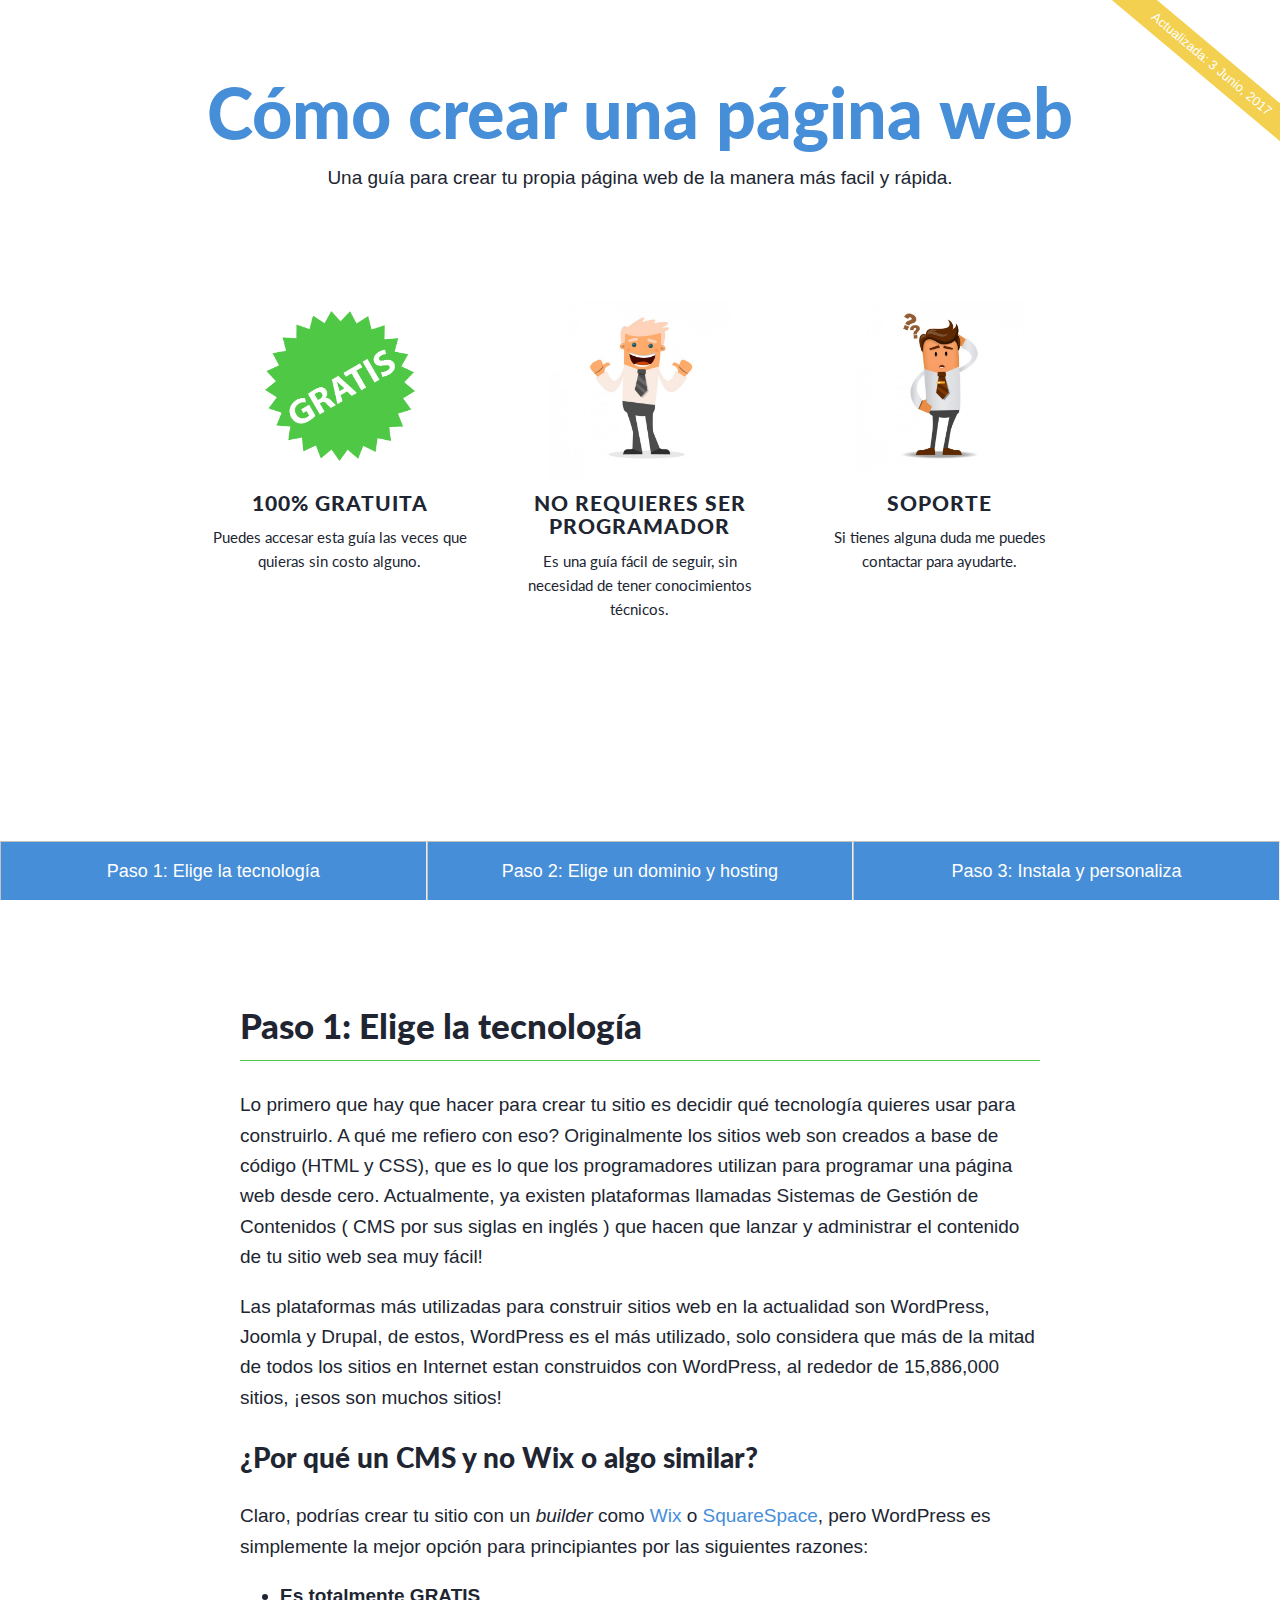
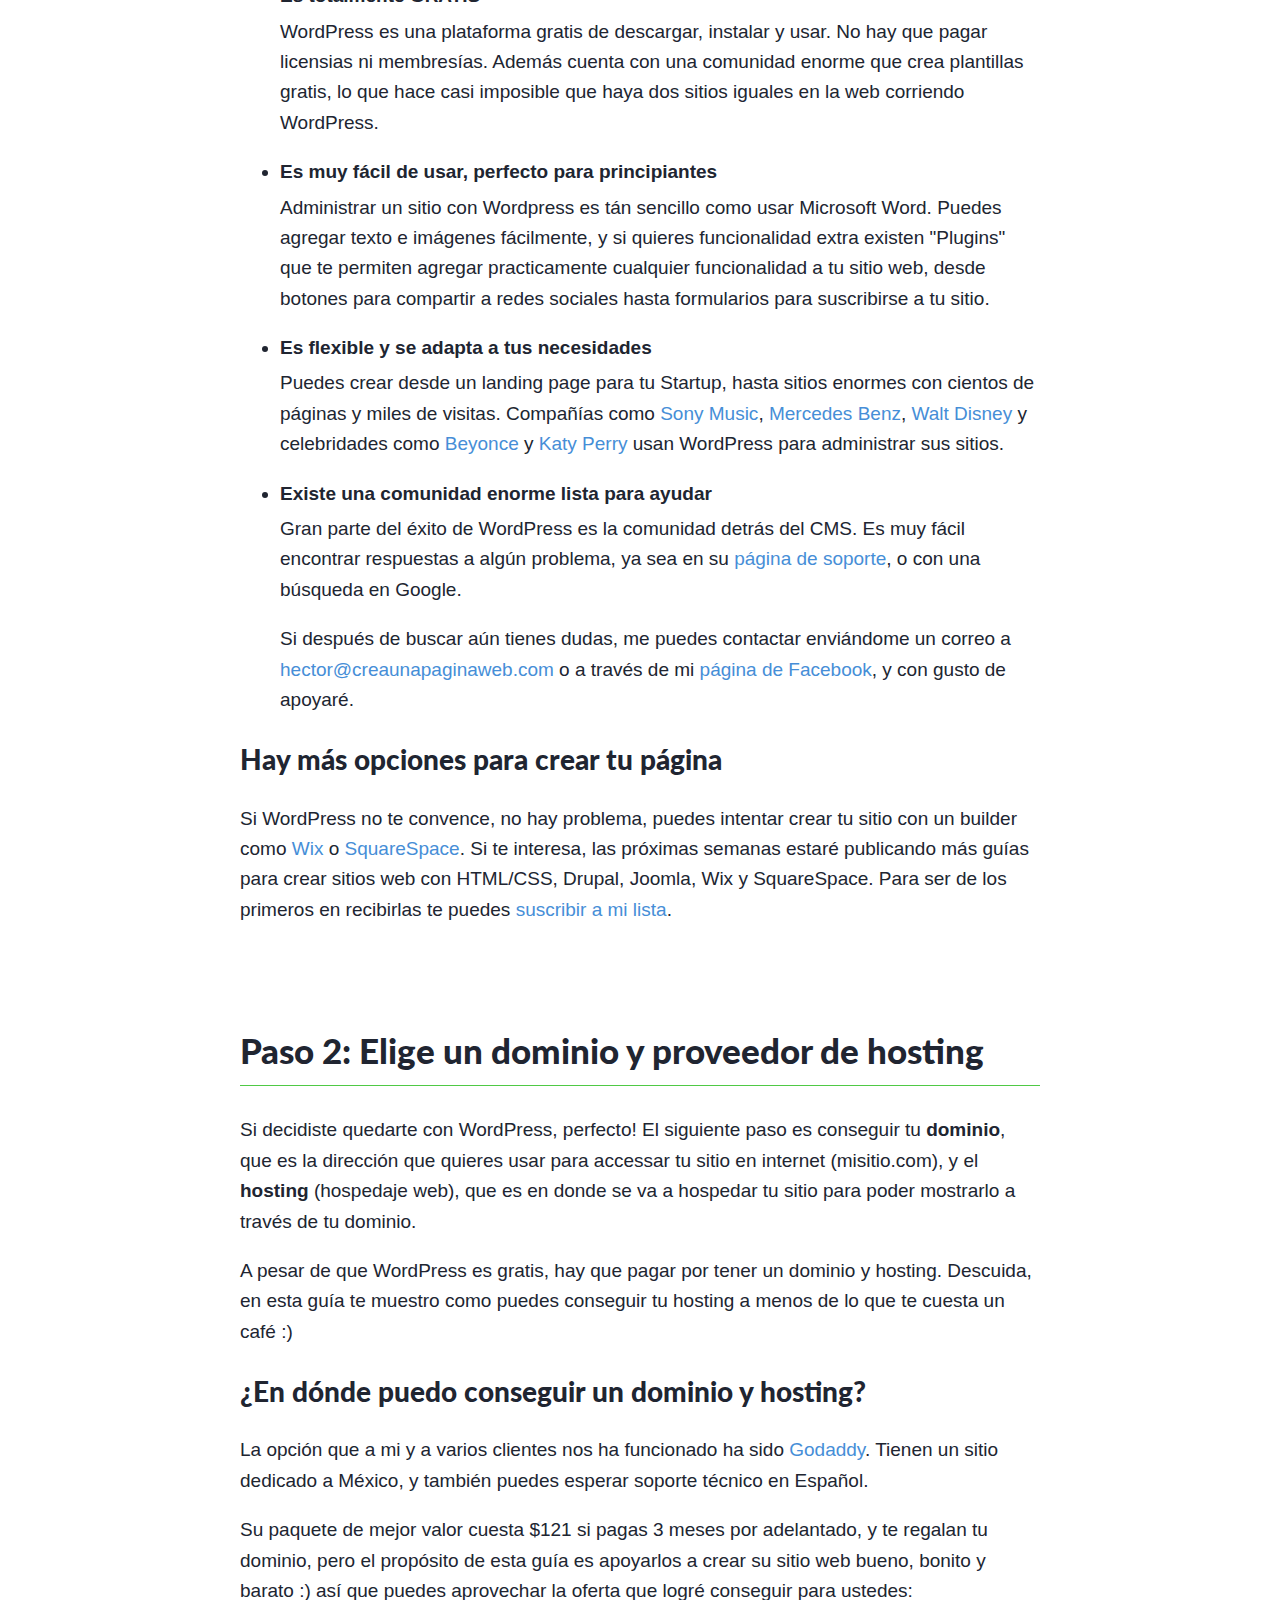
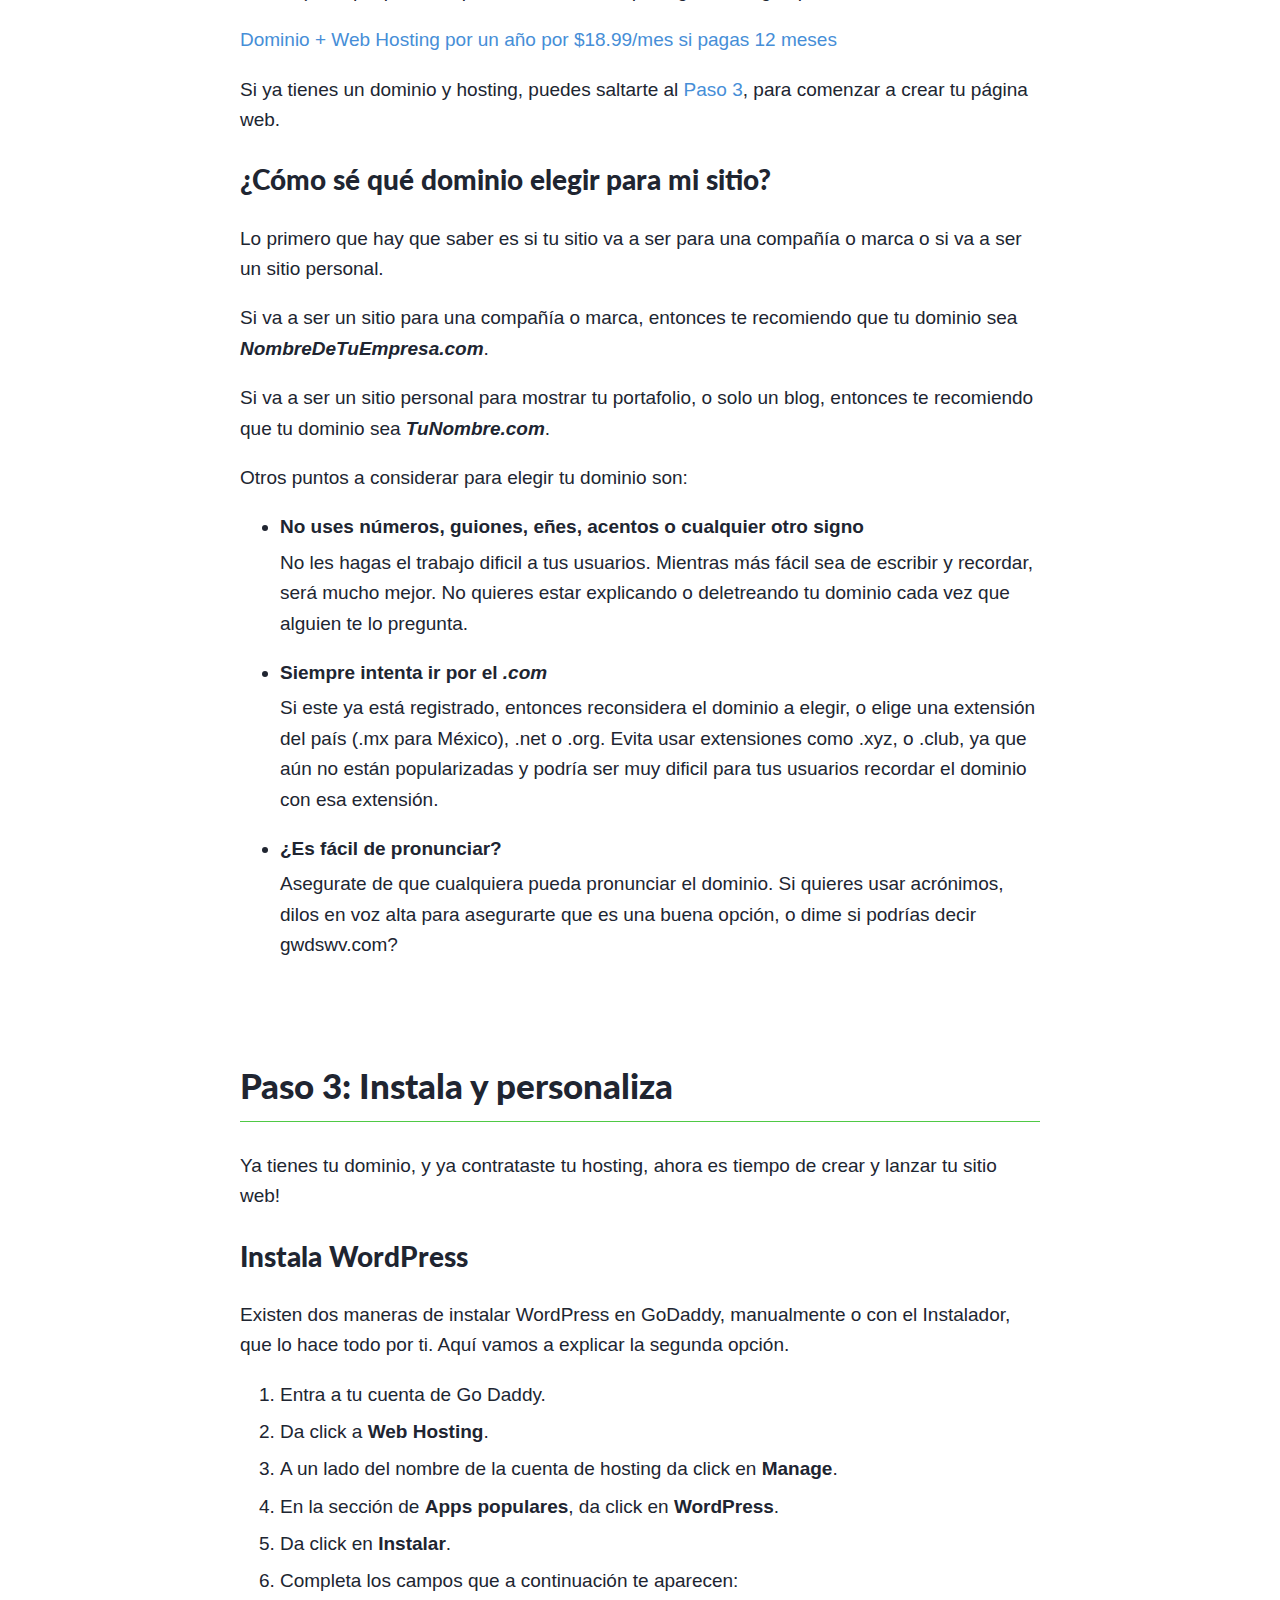
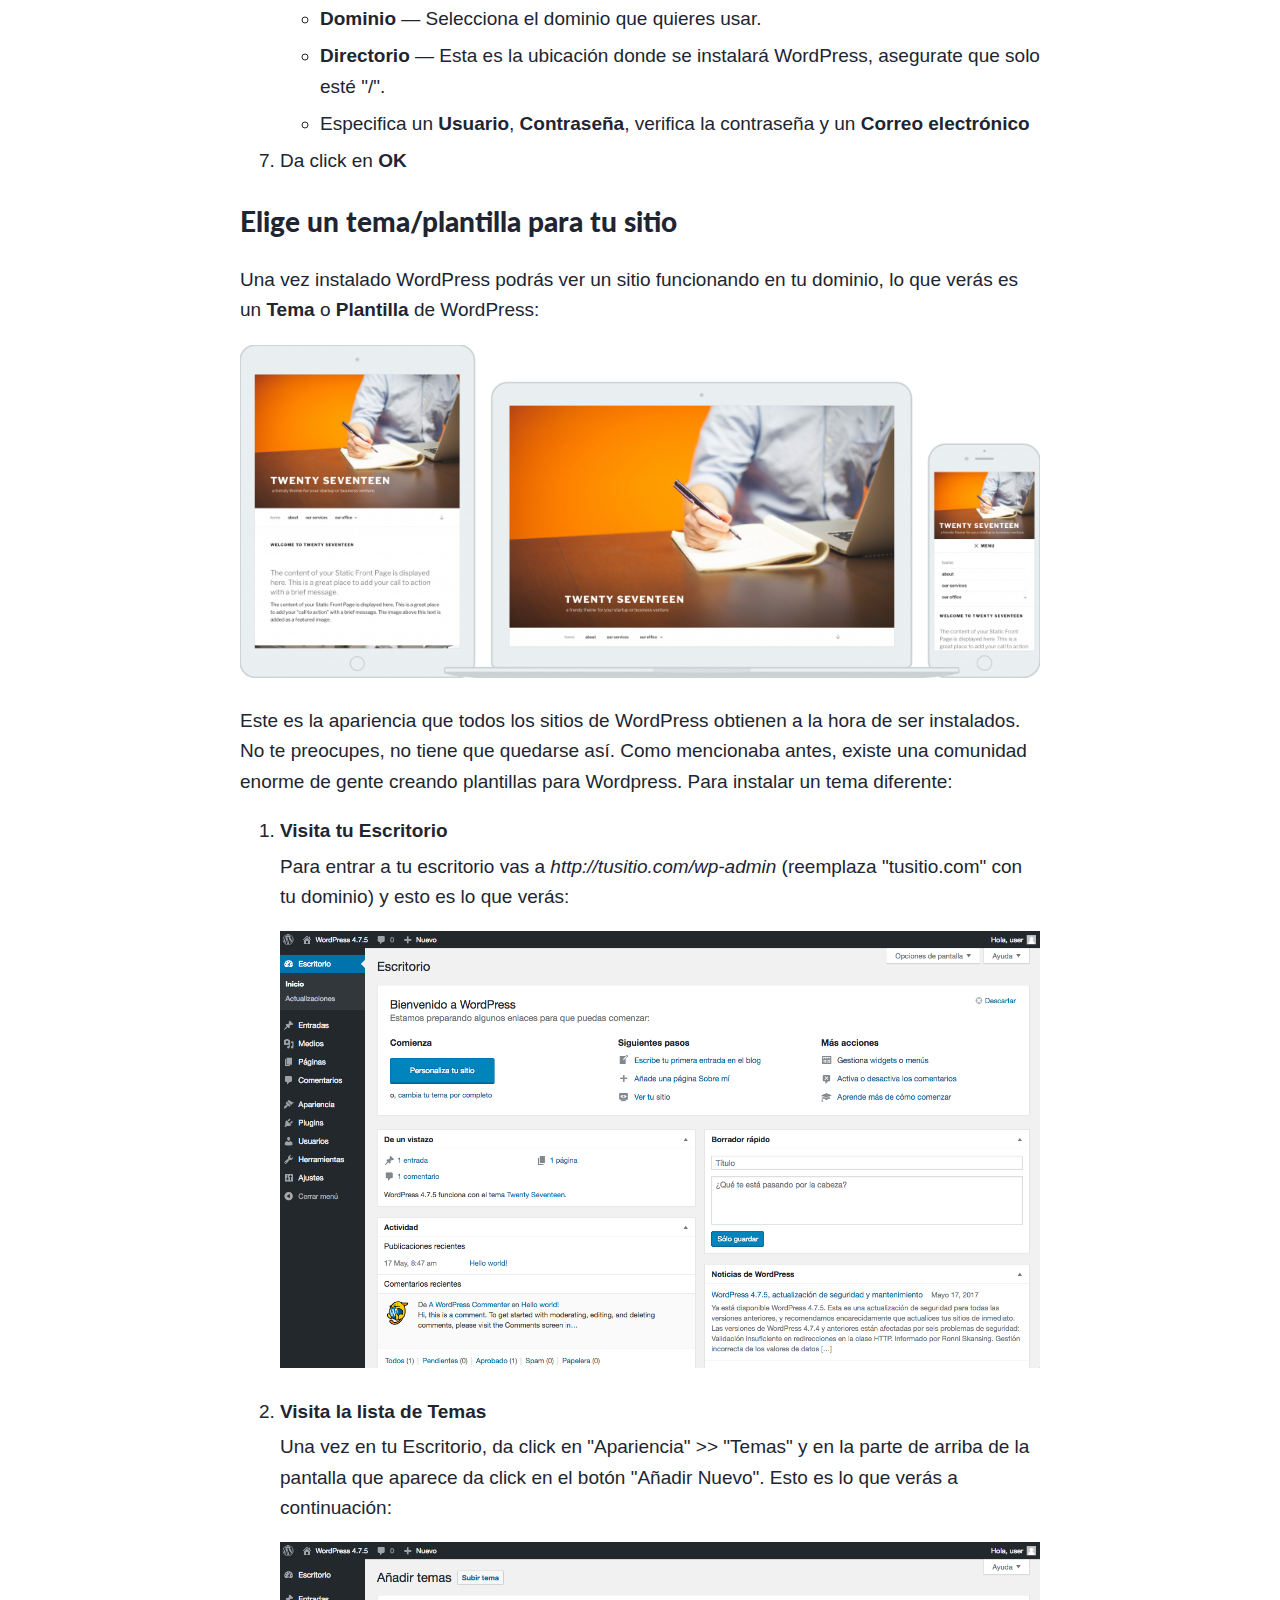
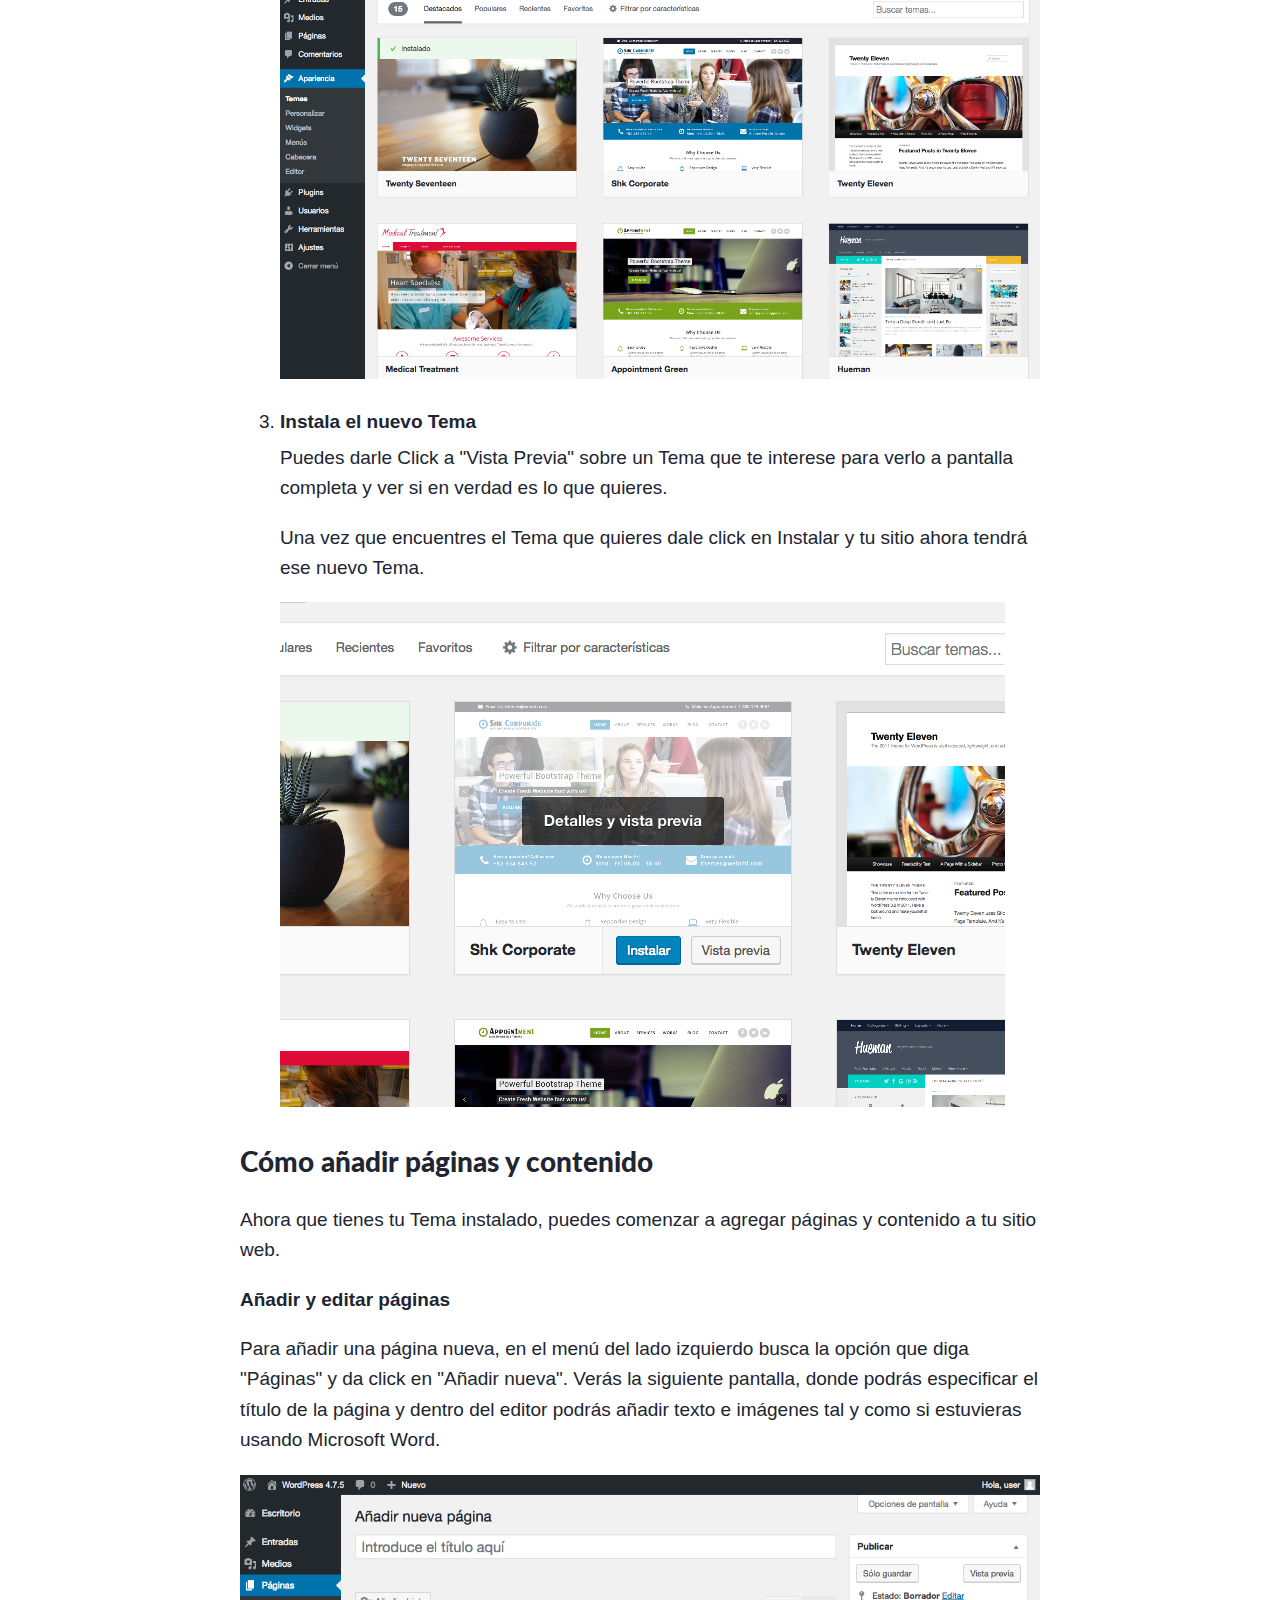
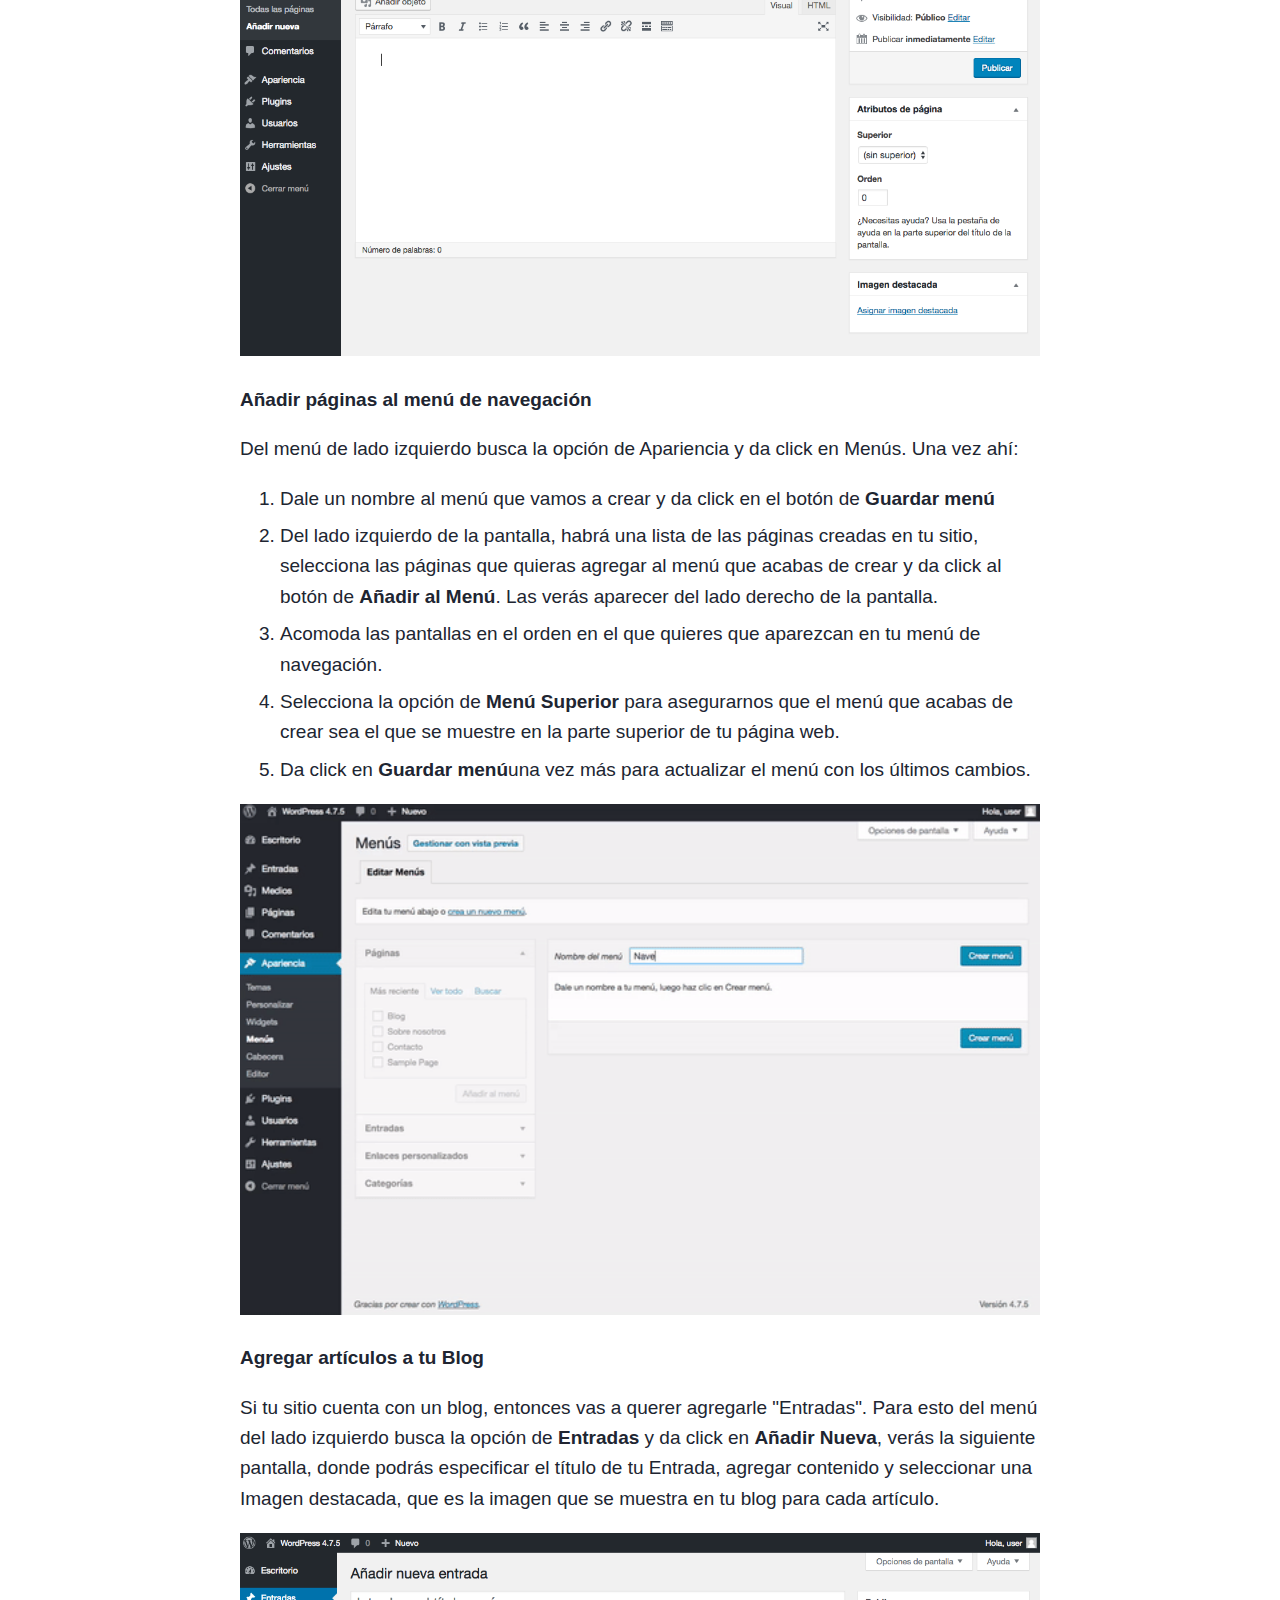
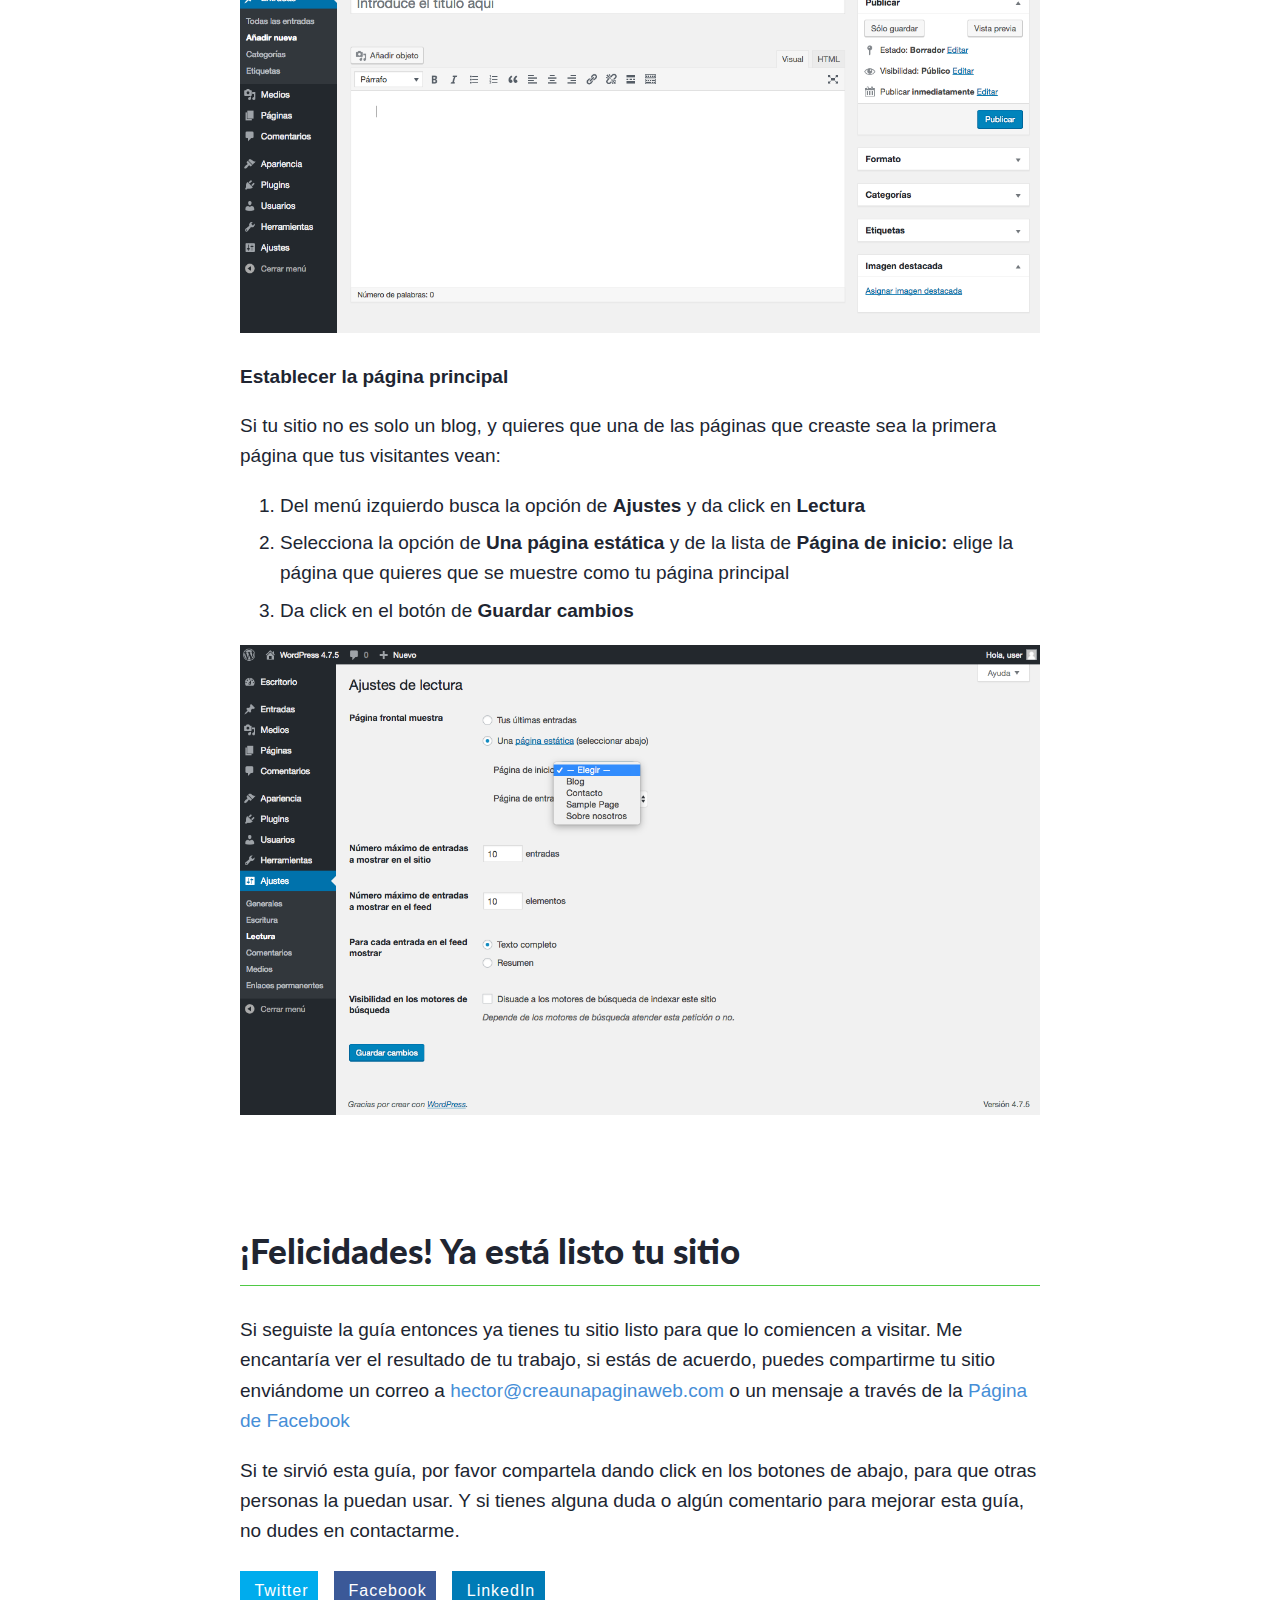
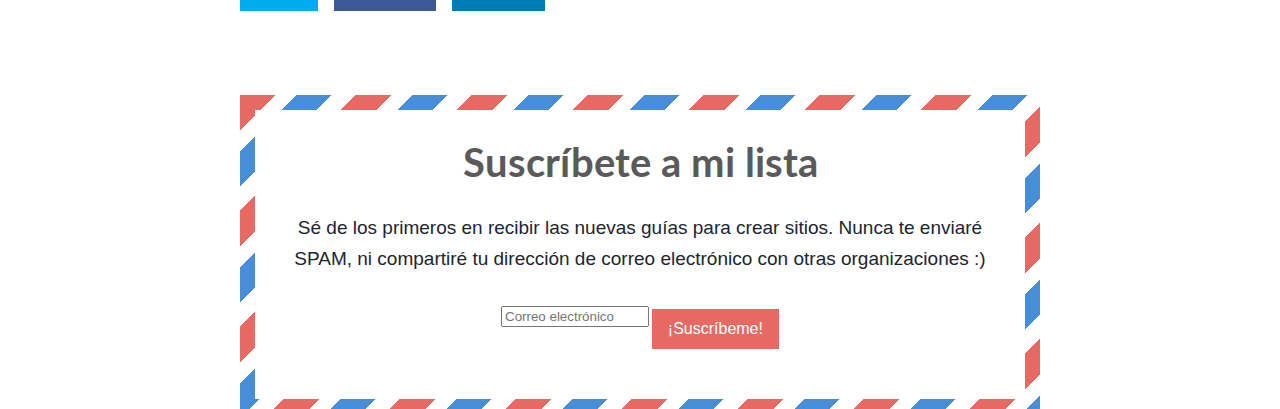
<file: index.html>
<!DOCTYPE html>
<html>
  <head>
    <meta charset="utf-8">
    <title>Cómo crear una pagina web</title>
    <meta name="viewport" content="width=device-width, initial-scale=1">
    <link rel="stylesheet" type="text/css" href="assets/css/jssocials.css" />
    <link rel="stylesheet" type="text/css" href="assets/css/jssocials-theme-flat.css" />
    <link rel="stylesheet" href="assets/css/style.css">
    <!-- OpenGraph meta data -->
    <meta property="og:title" content="Cómo crear una página web"/>
    <meta property="og:image" content="https://creaunapaginaweb.github.io/assets/img/og-home.png"/>
    <meta property="og:url" content="https://creaunapaginaweb.github.io"/>
    <meta property="og:site_name" content="Cómo crear una página web"/>
    <meta property="og:description" content="Una guía 100% gratuita para crear tu propia página web de la manera más facil y rápida. NO NECESITAS CONOCIMIENTOS TÉCNICOS"/>
    <meta property="og:type" content="blog"/>
    <!-- Twitter card -->
    <meta name="twitter:card" content="summary_large_image">
    <meta name="twitter:site" content="@hectorsanchezmx">
    <meta name="twitter:creator" content="@hectorsanchezmx">
    <meta name="twitter:title" content="Cómo crear una página web">
    <meta name="twitter:description" content="Una guía 100% gratuita para crear tu propia página web de la manera más facil y rápida.">
    <meta name="twitter:image" content="https://creaunapaginaweb.github.io/assets/img/og-home.png">

    <script>
      (function(i,s,o,g,r,a,m){i['GoogleAnalyticsObject']=r;i[r]=i[r]||function(){
      (i[r].q=i[r].q||[]).push(arguments)},i[r].l=1*new Date();a=s.createElement(o),
      m=s.getElementsByTagName(o)[0];a.async=1;a.src=g;m.parentNode.insertBefore(a,m)
      })(window,document,'script','https://www.google-analytics.com/analytics.js','ga');

      ga('create', 'UA-99602544-1', 'auto');
      ga('send', 'pageview');
    </script>
  </head>
  <body>
    <section class="intro">
      <div class="wrapper">
        <div class="updated">
          Actualizada: 3 Junio, 2017
        </div>
        <h1>Cómo crear una página web</h1>
        <p>Una guía para crear tu propia página web de la manera más facil y rápida.</p>
        <div class="reasons">
          <div class="col one-third reason">
            <div class="img">
              <img src="assets/img/gratis.png" alt="">
            </div>
            <h3>100% GRATUITA</h3>
            <p>Puedes accesar esta guía las veces que quieras sin costo alguno.</p>
          </div>
          <div class="col one-third reason">
            <div class="img">
              <img src="assets/img/guia-facil.jpg" alt="">
            </div>
            <h3>NO REQUIERES SER PROGRAMADOR</h3>
            <p>Es una guía fácil de seguir, sin necesidad de tener conocimientos técnicos.</p>
          </div>
          <div class="col one-third reason">
            <div class="img">
              <img src="assets/img/soporte.jpg" alt="">
            </div>
            <h3>SOPORTE</h3>
            <p>Si tienes alguna duda me puedes contactar para ayudarte.</p>
          </div>
        </div>
      </div>
      <div class="content-nav">
        <div class="col one-third">
          <a href="#paso1" class="link">
            <span>Paso 1</span><span class="desk">: Elige la tecnología</span>
          </a>
        </div>
        <div class="col one-third">
          <a href="#paso2" class="link">
            <span>Paso 2</span><span class="desk">: Elige un dominio y hosting</span>
          </a>
        </div>
        <div class="col one-third">
          <a href="#paso3" class="link">
            <span>Paso 3</span><span class="desk">: Instala y personaliza</span>
          </a>
        </div>
      </div>
    </section>
    <section class="content">
      <div class="wrapper">
        <div class="steps">
          <h2 id="paso1">Paso 1: Elige la tecnología</h2>
          <p>Lo primero que hay que hacer para crear tu sitio es decidir qué tecnología quieres usar para construirlo. A qué me refiero con eso? Originalmente los sitios web son creados a base de código (HTML y CSS), que es lo que los programadores utilizan para programar una página web desde cero. Actualmente, ya existen plataformas llamadas Sistemas de Gestión de Contenidos ( CMS por sus siglas en inglés ) que hacen que lanzar y administrar el contenido de tu sitio web sea muy fácil!</p>
          <p>Las plataformas más utilizadas para construir sitios web en la actualidad son WordPress, Joomla y Drupal, de estos, WordPress es el más utilizado, solo considera que más de la mitad de todos los sitios en Internet estan construidos con WordPress, al rededor de 15,886,000 sitios, ¡esos son muchos sitios!</p>
          <h3>¿Por qué un CMS y no Wix o algo similar?</h3>
          <p>Claro, podrías crear tu sitio con un <em>builder</em> como <a href="https://es.wix.com/">Wix</a> o <a href="https://www.squarespace.com/">SquareSpace</a>, pero WordPress es simplemente la mejor opción para principiantes por las siguientes razones:</p>
          <ul>
            <li>
              <strong>Es totalmente GRATIS</strong>
              <p>WordPress es una plataforma gratis de descargar, instalar y usar. No hay que pagar licensias ni membresías. Además cuenta con una comunidad enorme que crea plantillas gratis, lo que hace casi imposible que haya dos sitios iguales en la web corriendo WordPress.</p>
            </li>
            <li>
              <strong>Es muy fácil de usar, perfecto para principiantes</strong>
              <p>Administrar un sitio con Wordpress es tán sencillo como usar Microsoft Word. Puedes agregar texto e imágenes fácilmente, y si quieres funcionalidad extra existen "Plugins" que te permiten agregar practicamente cualquier funcionalidad a tu sitio web, desde botones para compartir a redes sociales hasta formularios para suscribirse a tu sitio.</p>
            </li>
            <li>
              <strong>Es flexible y se adapta a tus necesidades</strong>
              <p>Puedes crear desde un landing page para tu Startup, hasta sitios enormes con cientos de páginas y miles de visitas. Compañías como <a href="https://www.sonymusic.com/" >Sony Music</a>, <a href="https://www.mercedes-benz.com/en/">Mercedes Benz</a>, <a href="https://thewaltdisneycompany.com/">Walt Disney</a> y celebridades como <a href="http://www.beyonce.com/">Beyonce</a> y <a href="https://www.katyperry.com/">Katy Perry</a> usan WordPress para administrar sus sitios.</p>
            </li>
            <li>
              <strong>Existe una comunidad enorme lista para ayudar</strong>
              <p>Gran parte del éxito de WordPress es la comunidad detrás del CMS. Es muy fácil encontrar respuestas a algún problema, ya sea en su <a href="https://es.wordpress.org/support/">página de soporte</a>, o con una búsqueda en Google.</p>
              <p>Si después de buscar aún tienes dudas, me puedes contactar enviándome un correo a <a href="mailto:hector@creaunapaginaweb.com">hector@creaunapaginaweb.com</a> o a través de mi <a href="https://www.facebook.com/Crea-una-p%C3%A1gina-web-1681475165480858/">página de Facebook</a>, y con gusto de apoyaré.</p>
            </li>
          </ul>
          <h3>Hay más opciones para crear tu página</h3>
          <p>Si WordPress no te convence, no hay problema, puedes intentar crear tu sitio con un builder como <a href="https://es.wix.com/">Wix</a> o <a href="https://www.squarespace.com/">SquareSpace</a>. Si te interesa, las próximas semanas estaré publicando más guías para crear sitios web con HTML/CSS, Drupal, Joomla, Wix y SquareSpace. Para ser de los primeros en recibirlas te puedes <a class="link" href="#subscribe">suscribir a mi lista</a>.</p>
          <h2 id="paso2">Paso 2: Elige un dominio y proveedor de hosting</h2>
          <p>Si decidiste quedarte con WordPress, perfecto! El siguiente paso es conseguir tu <strong>dominio</strong>, que es la dirección que quieres usar para accessar tu sitio en internet (misitio.com), y el <strong>hosting</strong> (hospedaje web), que es en donde se va a hospedar tu sitio para poder mostrarlo a través de tu dominio.</p>
          <p>A pesar de que WordPress es gratis, hay que pagar por tener un dominio y hosting. Descuida, en esta guía te muestro como puedes conseguir tu hosting a menos de lo que te cuesta un café :)
          <h3>¿En dónde puedo conseguir un dominio y hosting?</h3>
          <p>La opción que a mi y a varios clientes nos ha funcionado ha sido <a href="https://mx.godaddy.com/hosting/web-hosting" target="_blank">Godaddy</a>. Tienen un sitio dedicado a México, y también puedes esperar soporte técnico en Español.</p>
          <p>Su paquete de mejor valor cuesta $121 si pagas 3 meses por adelantado, y te regalan tu dominio, pero el propósito de esta guía es apoyarlos a crear su sitio web bueno, bonito y barato :) así que puedes aprovechar la oferta que logré conseguir para ustedes:</p>
          <p><a href="https://mx.godaddy.com/offers/default.aspx?isc=cjch99r&tmskey=1domwebhost_3" target="_blank">Dominio + Web Hosting por un año por $18.99/mes si pagas 12 meses</a></p>
          <!-- <p><img src="assets/img/godaddy.png" alt=""> -->
          <p>Si ya tienes un dominio y hosting, puedes saltarte al <a class="link" href="#paso3">Paso 3</a>, para comenzar a crear tu página web.</p>
          <h3>¿Cómo sé qué dominio elegir para mi sitio?</h3>
          <p>Lo primero que hay que saber es si tu sitio va a ser para una compañía o marca o si va a ser un sitio personal.</p>
          <p>Si va a ser un sitio para una compañía o marca, entonces te recomiendo que tu dominio sea <strong><em>NombreDeTuEmpresa.com</em></strong>.</p>
          <p>Si va a ser un sitio personal para mostrar tu portafolio, o solo un blog, entonces te recomiendo que tu dominio sea <strong><em>TuNombre.com</em></strong>.</p>
          <p>Otros puntos a considerar para elegir tu dominio son:</p>
          <ul>
            <li>
              <strong>No uses números, guiones, eñes, acentos o cualquier otro signo</strong>
              <p>No les hagas el trabajo dificil a tus usuarios. Mientras más fácil sea de escribir y recordar, será mucho mejor. No quieres estar explicando o deletreando tu dominio cada vez que alguien te lo pregunta.</p>
            </li>
            <li>
              <strong>Siempre intenta ir por el <em>.com</em></strong>
              <p>Si este ya está registrado, entonces reconsidera el dominio a elegir, o elige una extensión del país (.mx para México), .net o .org. Evita usar extensiones como .xyz, o .club, ya que aún no están popularizadas y podría ser muy dificil para tus usuarios recordar el dominio con esa extensión.</p>
            </li>
            <li>
              <strong>¿Es fácil de pronunciar?</strong>
              <p>Asegurate de que cualquiera pueda pronunciar el dominio. Si quieres usar acrónimos, dilos en voz alta para asegurarte que es una buena opción, o dime si podrías decir gwdswv.com?</p>
            </li>
          </ul>
          <h2 id="paso3">Paso 3: Instala y personaliza</h2>
          <p>Ya tienes tu dominio, y ya contrataste tu hosting, ahora es tiempo de crear y lanzar tu sitio web!</p>
          <h3>Instala WordPress</h3>
          <p>Existen dos maneras de instalar WordPress en GoDaddy, manualmente o con el Instalador, que lo hace todo por ti. Aquí vamos a explicar la segunda opción.</p>
          <ol>
            <li>Entra a tu cuenta de Go Daddy.</li>
            <li>Da click a <strong>Web Hosting</strong>.</li>
            <li>A un lado del nombre de la cuenta de hosting da click en <strong>Manage</strong>.</li>
            <li>En la sección de <strong>Apps populares</strong>, da click en <strong>WordPress</strong>.</li>
            <li>Da click en <strong>Instalar</strong>.</li>
            <li>Completa los campos que a continuación te aparecen:</li>
            <ul>
              <li><strong>Dominio</strong> — Selecciona el dominio que quieres usar.</li>
              <li><strong>Directorio</strong> — Esta es la ubicación donde se instalará WordPress, asegurate que solo esté "/".
              <li>Especifica un <strong>Usuario</strong>, <strong>Contraseña</strong>, verifica la contraseña y un <strong>Correo electrónico</strong></li>
            </ul>
            <li>Da click en <strong>OK</strong></li>
          </ol>
          <h3>Elige un tema/plantilla para tu sitio</h3>
          <p>Una vez instalado WordPress podrás ver un sitio funcionando en tu dominio, lo que verás es un <strong>Tema</strong> o <strong>Plantilla</strong> de WordPress:</p>
          <p><img src="assets/img/twenty-seventeen.png" alt=""></p>
          <p>Este es la apariencia que todos los sitios de WordPress obtienen a la hora de ser instalados. No te preocupes, no tiene que quedarse así. Como mencionaba antes, existe una comunidad enorme de gente creando plantillas para Wordpress. Para instalar un tema diferente:</p>
          <ol>
            <li>
              <strong>Visita tu Escritorio</strong>
              <p>Para entrar a tu escritorio vas a <em>http://tusitio.com/wp-admin</em> (reemplaza "tusitio.com" con tu dominio) y esto es lo que verás:</p>
              <p><img src="assets/img/wp-dashboard.png" alt=""></p>
            </li>
            <li>
              <strong>Visita la lista de Temas</strong>
              <p>Una vez en tu Escritorio, da click en "Apariencia" >> "Temas" y en la parte de arriba de la pantalla que aparece da click en el botón "Añadir Nuevo". Esto es lo que verás a continuación:</p>
              <p><img src="assets/img/wp-themes.png" alt=""></p>
            </li>
            <li>
              <strong>Instala el nuevo Tema</strong>
              <p>Puedes darle Click a "Vista Previa" sobre un Tema que te interese para verlo a pantalla completa y ver si en verdad es lo que quieres.</p>
              <p>Una vez que encuentres el Tema que quieres dale click en Instalar y tu sitio ahora tendrá ese nuevo Tema.</p>
              <p><img src="assets/img/wp-install.png" alt=""></p>
            </li>
          </ol>
          <h3>Cómo añadir páginas y contenido</h3>
          <p>Ahora que tienes tu Tema instalado, puedes comenzar a agregar páginas y contenido a tu sitio web.</p>
          <p><strong>Añadir y editar páginas</strong></p>
          <p>Para añadir una página nueva, en el menú del lado izquierdo busca la opción que diga "Páginas" y da click en "Añadir nueva". Verás la siguiente pantalla, donde podrás especificar el título de la página y dentro del editor podrás añadir texto e imágenes tal y como si estuvieras usando Microsoft Word.</p>
          <p><img src="assets/img/wp-nueva-pagina.png" alt=""></p>
          <p><strong>Añadir páginas al menú de navegación</strong></p>
          <p>Del menú de lado izquierdo busca la opción de Apariencia y da click en Menús. Una vez ahí:</p>
          <p>
            <ol>
              <li>Dale un nombre al menú que vamos a crear y da click en el botón de <strong>Guardar menú</strong></li>
              <li>Del lado izquierdo de la pantalla, habrá una lista de las páginas creadas en tu sitio, selecciona las páginas que quieras agregar al menú que acabas de crear y da click al botón de <strong>Añadir al Menú</strong>. Las verás aparecer del lado derecho de la pantalla.</li>
              <li>Acomoda las pantallas en el orden en el que quieres que aparezcan en tu menú de navegación.</li>
              <li>Selecciona la opción de <strong>Menú Superior</strong> para asegurarnos que el menú que acabas de crear sea el que se muestre en la parte superior de tu página web.</li>
              <li>Da click en <strong>Guardar menú</strong>una vez más para actualizar el menú con los últimos cambios.</li>
            </ol>
          </p>
          <p><img style="width: 100%;" src="assets/img/menu.gif" alt=""></p>
          <p><strong>Agregar artículos a tu Blog</strong></p>
          <p>Si tu sitio cuenta con un blog, entonces vas a querer agregarle "Entradas". Para esto del menú del lado izquierdo busca la opción de <strong>Entradas</strong> y da click en <strong>Añadir Nueva</strong>, verás la siguiente pantalla, donde podrás especificar el título de tu Entrada, agregar contenido y seleccionar una Imagen destacada, que es la imagen que se muestra en tu blog para cada artículo.</p>
          <p><img src="assets/img/wp-nueva-entrada.png" alt=""></p>
          <p><strong>Establecer la página principal</strong></p>
          <p>Si tu sitio no es solo un blog, y quieres que una de las páginas que creaste sea la primera página que tus visitantes vean:</p>
          <ol>
            <li>Del menú izquierdo busca la opción de <strong>Ajustes</strong> y da click en <strong>Lectura</strong></li>
            <li>Selecciona la opción de <strong>Una página estática</strong> y de la lista de <strong>Página de inicio:</strong> elige la página que quieres que se muestre como tu página principal</li>
            <li>Da click en el botón de <strong>Guardar cambios</strong></li>
          </ol>
          <p></p>
          <p><img src="assets/img/wp-pagina-estatica.png" alt=""></p>
          <h2>¡Felicidades! Ya está listo tu sitio</h2>
          <p>Si seguiste la guía entonces ya tienes tu sitio listo para que lo comiencen a visitar. Me encantaría ver el resultado de tu trabajo, si estás de acuerdo, puedes compartirme tu sitio enviándome un correo a <a href="mailto:hector@creaunapaginaweb.com">hector@creaunapaginaweb.com</a> o un mensaje a través de la <a href="https://www.facebook.com/Crea-una-p%C3%A1gina-web-Hector-Sanchez-472257579784642/">Página de Facebook</a>
          <p>Si te sirvió esta guía, por favor compartela dando click en los botones de abajo, para que otras personas la puedan usar. Y si tienes alguna duda o algún comentario para mejorar esta guía, no dudes en contactarme.</p>
          <div id="share">

          </div>

          <div id="subscribe" class="form-container">
            <div class="form">
              <form action="https://tinyletter.com/hectorsanchez" method="post" target="popupwindow" onsubmit="window.open('https://tinyletter.com/hectorsanchez', 'popupwindow', 'scrollbars=yes,width=800,height=600');return true">
                <p>
                  <label for="tlemail">Suscríbete a mi lista</label>
                </p>
                <p>Sé de los primeros en recibir las nuevas guías para crear sitios. Nunca te enviaré SPAM, ni compartiré tu dirección de correo electrónico con otras organizaciones :)</p>
                  <input type="text" style="width:140px" name="email" id="tlemail" placeholder="Correo electrónico"/>
                <input type="hidden" value="1" name="embed"/>
                <input type="submit" value="¡Suscríbeme!" />
              </form>
            </div>
          </div>
        </div>



      </div>
    </section>
  </body>
  <script type="text/javascript" src="assets/js/jquery.min.js"></script>
  <script type="text/javascript" src="assets/js/scrolltoFixed.min.js"></script>
  <script type="text/javascript" src="assets/js/jssocials.min.js"></script>
  <script type="text/javascript" src="assets/js/main.js">
  </script>
</html>
</file>
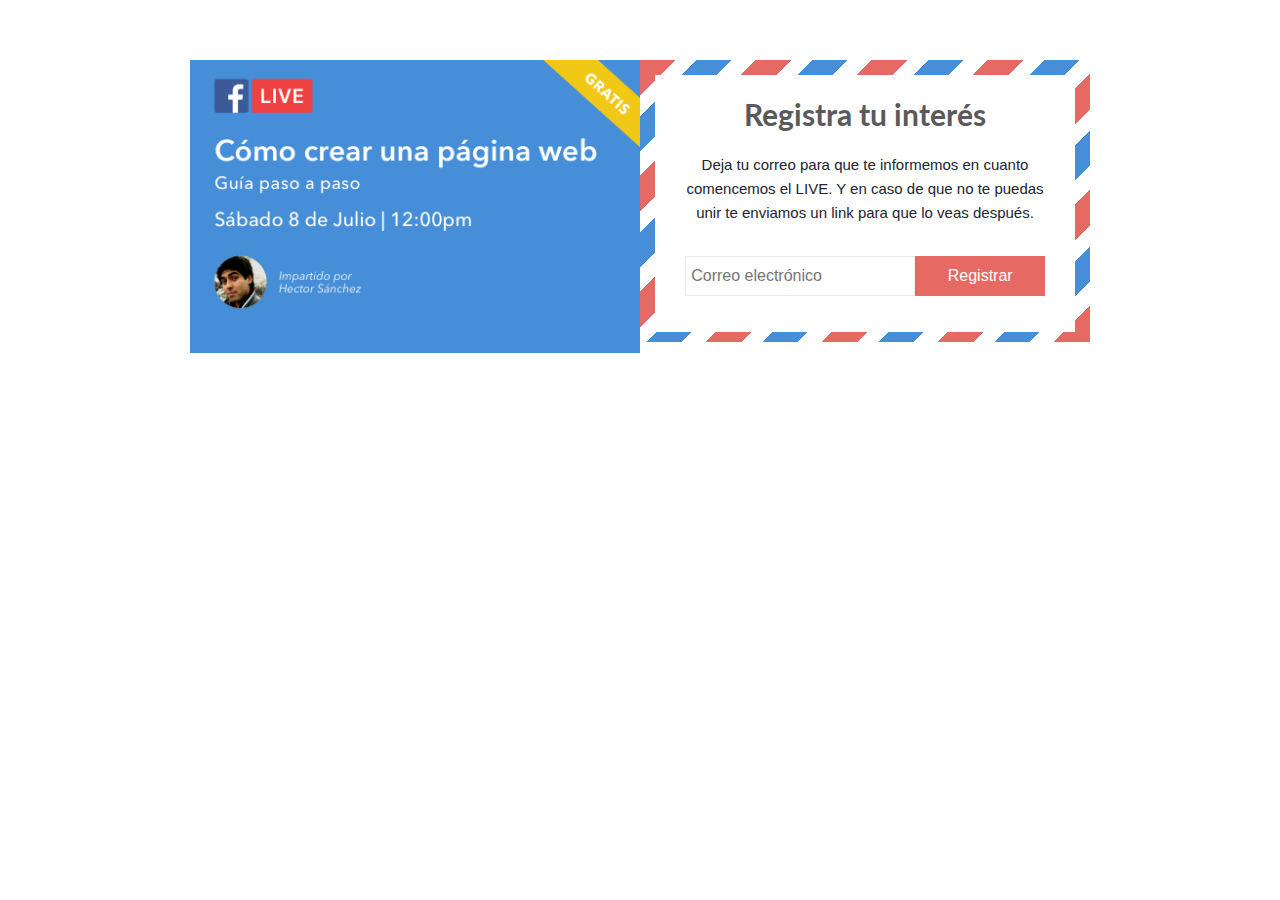
<file: live.html>
<!DOCTYPE html>
<html>
  <head>
    <meta charset="utf-8">
    <title>Cómo crear una pagina web</title>
    <meta name="viewport" content="width=device-width, initial-scale=1">
    <link rel="stylesheet" type="text/css" href="assets/css/jssocials.css" />
    <link rel="stylesheet" type="text/css" href="assets/css/jssocials-theme-flat.css" />
    <link rel="stylesheet" href="assets/css/style.css">
    <!-- OpenGraph meta data -->
    <meta property="og:title" content="Cómo crear una página web"/>
    <meta property="og:image" content="https://creaunapaginaweb.github.io/assets/img/og-home.png"/>
    <meta property="og:url" content="https://creaunapaginaweb.github.io"/>
    <meta property="og:site_name" content="Cómo crear una página web"/>
    <meta property="og:description" content="Una guía 100% gratuita para crear tu propia página web de la manera más facil y rápida. NO NECESITAS CONOCIMIENTOS TÉCNICOS"/>
    <meta property="og:type" content="blog"/>
    <!-- Twitter card -->
    <meta name="twitter:card" content="summary_large_image">
    <meta name="twitter:site" content="@hectorsanchezmx">
    <meta name="twitter:creator" content="@hectorsanchezmx">
    <meta name="twitter:title" content="Cómo crear una página web">
    <meta name="twitter:description" content="Una guía 100% gratuita para crear tu propia página web de la manera más facil y rápida.">
    <meta name="twitter:image" content="https://creaunapaginaweb.github.io/assets/img/og-home.png">

    <script>
      (function(i,s,o,g,r,a,m){i['GoogleAnalyticsObject']=r;i[r]=i[r]||function(){
      (i[r].q=i[r].q||[]).push(arguments)},i[r].l=1*new Date();a=s.createElement(o),
      m=s.getElementsByTagName(o)[0];a.async=1;a.src=g;m.parentNode.insertBefore(a,m)
      })(window,document,'script','https://www.google-analytics.com/analytics.js','ga');

      ga('create', 'UA-99602544-1', 'auto');
      ga('send', 'pageview');
    </script>
  </head>
  <body>
      <section class="content livepromo">
          <div class="wrapper">
              <div class="live-img">
                  <img src="assets/img/live-promo.png" alt="">
              </div>
              <div id="subscribe" class="form-container">
                <div class="form">
                  <form action="https://creaunapaginaweb.us16.list-manage.com/subscribe/post" method="post">
                      <input type="hidden" name="u" value="a8387420a6fd5a354f7254e6d">
                      <input type="hidden" name="id" value="b9a94e374a">
                    <p>
                      <label for="tlemail">Registra tu interés</label>
                    </p>
                    <p>Deja tu correo para que te informemos en cuanto comencemos el LIVE. Y en caso de que no te puedas unir te enviamos un link para que lo veas después.</p>
                      <input type="email" style="width:140px" id="MERGE0" name="MERGE0" placeholder="Correo electrónico"/>
                    <input type="hidden" value="1" name="embed"/>
                    <input type="submit" value="Registrar" />
                  </form>
                </div>
              </div>
              <div id="share"></div>
          </div>
      </section>
  </body>
  <script type="text/javascript" src="assets/js/jquery.min.js"></script>
  <script type="text/javascript" src="assets/js/scrolltoFixed.min.js"></script>
  <script type="text/javascript" src="assets/js/jssocials.min.js"></script>
  <script type="text/javascript" src="assets/js/main.js">
  </script>
</html>
</file>
<file: assets/css/jssocials.css>
.jssocials-shares {
  margin: 0.2em 0; }

.jssocials-shares * {
  box-sizing: border-box; }

.jssocials-share {
  display: inline-block;
  vertical-align: top;
  margin: 0.3em 0.6em 0.3em 0; }

.jssocials-share:last-child {
  margin-right: 0; }

.jssocials-share-logo {
  width: 1em;
  vertical-align: middle;
  font-size: 1.5em; }

img.jssocials-share-logo {
  width: auto;
  height: 1em; }

.jssocials-share-link {
  display: inline-block;
  text-align: center;
  text-decoration: none;
  line-height: 1; }
  .jssocials-share-link.jssocials-share-link-count {
    padding-top: .2em; }
    .jssocials-share-link.jssocials-share-link-count .jssocials-share-count {
      display: block;
      font-size: .6em;
      margin: 0 -.5em -.8em -.5em; }
  .jssocials-share-link.jssocials-share-no-count {
    padding-top: .5em; }
    .jssocials-share-link.jssocials-share-no-count .jssocials-share-count {
      height: 1em; }

.jssocials-share-label {
  padding-left: 0.3em;
  vertical-align: middle; }

.jssocials-share-count-box {
  display: inline-block;
  height: 1.5em;
  padding: 0 0.3em;
  line-height: 1;
  vertical-align: middle;
  cursor: default; }
  .jssocials-share-count-box.jssocials-share-no-count {
    display: none; }

.jssocials-share-count {
  line-height: 1.5em;
  vertical-align: middle; }
</file>
<file: assets/css/jssocials-theme-flat.css>
.jssocials-share-twitter .jssocials-share-link {
  background: #00aced; }
  .jssocials-share-twitter .jssocials-share-link:hover {
    background: #0087ba; }

.jssocials-share-facebook .jssocials-share-link {
  background: #3b5998; }
  .jssocials-share-facebook .jssocials-share-link:hover {
    background: #2d4373; }

.jssocials-share-googleplus .jssocials-share-link {
  background: #dd4b39; }
  .jssocials-share-googleplus .jssocials-share-link:hover {
    background: #c23321; }

.jssocials-share-linkedin .jssocials-share-link {
  background: #007bb6; }
  .jssocials-share-linkedin .jssocials-share-link:hover {
    background: #005983; }

.jssocials-share-pinterest .jssocials-share-link {
  background: #cb2027; }
  .jssocials-share-pinterest .jssocials-share-link:hover {
    background: #9f191f; }

.jssocials-share-email .jssocials-share-link {
  background: #3490F3; }
  .jssocials-share-email .jssocials-share-link:hover {
    background: #0e76e6; }

.jssocials-share-stumbleupon .jssocials-share-link {
  background: #eb4823; }
  .jssocials-share-stumbleupon .jssocials-share-link:hover {
    background: #c93412; }

.jssocials-share-whatsapp .jssocials-share-link {
  background: #29a628; }
  .jssocials-share-whatsapp .jssocials-share-link:hover {
    background: #1f7d1e; }

.jssocials-share-telegram .jssocials-share-link {
  background: #2ca5e0; }
  .jssocials-share-telegram .jssocials-share-link:hover {
    background: #1c88bd; }

.jssocials-share-line .jssocials-share-link {
  background: #25af00; }
  .jssocials-share-line .jssocials-share-link:hover {
    background: #1a7c00; }

.jssocials-share-viber .jssocials-share-link {
  background: #7b519d; }
  .jssocials-share-viber .jssocials-share-link:hover {
    background: #61407b; }

.jssocials-share-pocket .jssocials-share-link {
  background: #ef4056; }
  .jssocials-share-pocket .jssocials-share-link:hover {
    background: #e9132e; }

.jssocials-share-messenger .jssocials-share-link {
  background: #0084ff; }
  .jssocials-share-messenger .jssocials-share-link:hover {
    background: #006acc; }

.jssocials-share-vkontakte .jssocials-share-link {
  background: #45668e; }
  .jssocials-share-vkontakte .jssocials-share-link:hover {
    background: #344d6c; }

.jssocials-share-link {
  padding: .5em .6em;
  color: #fff;
  -webkit-transition: background 200ms ease-in-out, border-color 200ms ease-in-out;
          transition: background 200ms ease-in-out, border-color 200ms ease-in-out; }
  .jssocials-share-link:hover, .jssocials-share-link:focus, .jssocials-share-link:active {
    color: #fff; }

.jssocials-share-count-box {
  position: relative;
  height: 2.5em;
  padding: 0 .3em;
  margin-left: 0.3em;
  background: #f5f5f5;
  -webkit-transition: background 200ms ease-in-out, border-color 200ms ease-in-out;
          transition: background 200ms ease-in-out, border-color 200ms ease-in-out; }
  .jssocials-share-count-box:hover {
    background: gainsboro; }
    .jssocials-share-count-box:hover:after {
      border-color: transparent gainsboro transparent transparent; }
  .jssocials-share-count-box:after {
    content: "";
    display: block;
    position: absolute;
    top: 0.85em;
    left: -0.3em;
    width: 0;
    height: 0;
    border-width: 0.4em 0.4em 0.4em 0;
    border-style: solid;
    border-color: transparent #f5f5f5 transparent transparent;
    -webkit-transform: rotate(360deg);
        -ms-transform: rotate(360deg);
            transform: rotate(360deg);
    -webkit-transition: background 200ms ease-in-out, border-color 200ms ease-in-out;
            transition: background 200ms ease-in-out, border-color 200ms ease-in-out; }
  .jssocials-share-count-box .jssocials-share-count {
    line-height: 2.5em;
    color: #444; }
</file>
<file: assets/css/style.css>
@import url('normalize.css');
@import url('https://fonts.googleapis.com/css?family=Lato:400,700,900|Merriweather');

html {
  font-size: 10px;
}
body {
  color: #202531;
  margin: 0;
}

h1, h2, h3, h4, h5 {
  font-family: 'Lato', sans-serif;
  font-weight: 900;
}

h1 {
  font-size: 70px;
  color: #468ed7;
  margin-top: 0;
  margin-bottom: 10px;
}

h2 {
  font-size: 35px;
  font-size: 3.5rem;
  border-bottom: 1px solid #4fc945;
  margin-top: 3em;
  padding-bottom: 15px;
}

h3 {
  font-size: 28px;
  font-size: 2.8rem;
}

p, span, a, strong, ul, li, div {
  /*font-family: 'Merriweather', serif;*/
  font-family: "Helvetica Neue",Helvetica,Arial,sans-serif;
}

li {
    margin-bottom: 7px;
}

a {
    color: #468ed7;
    text-decoration: none;
}

p {
  margin-top: 5px;
}

p, ul, li, strong {
  font-size: 19px;
  font-size: 1.9rem;
  -webkit-font-smoothing:antialiased;
  line-height: 1.6;
}


/* GRID */

.wrapper {
  max-width: 900px;
  margin: auto;
}

.wrapper--lg {
  max-width: 1200px;
}

.col {
  float: left;
  padding: 0 20px;
  box-sizing: border-box;
}

.one-third {
  width: 33.33%;
}

.one-fourth {
  width: 25%;
}

.one-fifth {
  width: 20%;
}

img {
  max-width: 100%;
}

.intro {
  padding: 8vh;
  height: 100vh;
  text-align: center;
  box-sizing: border-box;
  position: relative;
  overflow: hidden;
}

.intro p {
  /*font-size: 25px;*/
}

.updated {
  -ms-transform: rotate(40deg);
  -webkit-transform: rotate(40deg);
  transform: rotate(40deg);
  position: absolute;
  right: -52px;
  top: 50px;
  font-size: 13px;
  background: #f3d04f;
  color: #fff;
  padding: 7px 45px;
}

.reasons {
  margin-top: 12vh;
}

.reasons:after {
  content: '';
  clear: both;
  display: table;
}

.reason h3{
  font-size: 2.3vh;
  margin-bottom: 0;
  text-align: center;
  letter-spacing: 1px;
}

.reason p{
  font-size: 15px;
  font-family: 'Lato';
  text-align: center;
  margin-top: 10px;
}

.img {
  height: 170px;
  text-align: center;
}

.img img {
  max-height: 170px;
  box-sizing: border-box;
}

.reasons .col:first-child .img img {
  max-height: 150px;
      margin-top: 10px;
}

.reasons .col:nth-child(2) .img img {
  max-height: 180px;
}

.content-nav {
    position: absolute;
    left: 0;
    bottom: 0;
    width: 100%;
}

.content-nav.scroll-to-fixed-fixed {
  bottom: initial;
}

.scroll-to-fixed-fixed a.link {
    background: #c3c3c3;
}

.content-nav .link {
    padding: 1em;
    background: #468ed7;
    margin: 0 -20px;
    border: 1px solid #c3c3c3;
    border-right: 1px solid #ebebeb;
    color: #fff;
    font-size: 18px;
    font-family: 'Lato';
    display: block;
    cursor: pointer;
    text-decoration: none;
    transition: all .3s ease;
}

.content-nav .link:hover{
  border: 1px solid #468ed7;
}


.content-nav a.link.active {
  font-weight: 700;
  background: #468ed7;
  border: 1px solid #468ed7;
}

/*.content {
  padding:0em;
}*/

.steps {
  padding: 0 50px;
}

.form-container {
  width: 100%;
  margin:0 auto;
  background-image: repeating-linear-gradient(135deg, #e66a63 0px, #e66a63 25px, transparent 25px, transparent 40px, #468ed7 40px, #468ed7 65px, transparent 65px, transparent 82px);
  padding: 12px;
  padding: 10px 15px;
  box-sizing: border-box;
}

.form{
  background: white;
  width: 100%;
  height: 100%;
  text-align: center;
}

form {
    padding: 0 30px 50px;
}



.form label {
    color: #5a5a5a;
    font-size: 40px;
    font-weight: bold;
    font-family: 'Lato';
    padding-top: .5em;
    display: block;
}

.form input {
    margin-top: 1em;
}

input[type="email"] {
    font-size: 16px;
    height: 40px;
    width: 250px !important;
    display: inline-block;
    padding: 5px;
    box-sizing: border-box;
    border: 1px solid #ebebeb;
    transition: all .3s ease;
}

input#tlemail:focus {
    outline: none;
    border: 1px solid #468ed7;
}

input[type="submit"] {
    display: inline-block;
    height: 40px;
    vertical-align: top;
    border: 0;
    background: #e66a63;
    color: #fff;
    font-size: 16px;
    font-weight: 100;
    padding: 0 16px;
    cursor: pointer;
}


@media screen and (max-width:767px) {
  p, ul, li, strong {
    font-size: 16px;
    font-size: 1.6rem;
  }

  .steps {
    padding: 0 25px;
  }

  ul {
    -webkit-padding-start: 20px;
  }

  span.desk {
    display: none;
  }

  .intro {
    height: auto;
    padding: 3em 25px;
    overflow: initial;
  }

  h1 {
    font-size: 50px;
    margin-top: 1em;
    margin-bottom: 1em;
  }

  .reasons .col.one-third.reason {
    width: 100%;
  }

  .updated {
    display: none;
  }

  .content-nav {
    position: absolute;
    bottom: -3em;
  }

  .form label {
      font-size: 24px;
  }
  input#tlemail {
       width: 100% !important;
  }
}

.jssocials {
  margin-bottom: 5em;
  font-size: 16px;
}

a.jssocials-share-link {
    letter-spacing: 1px;
    font-weight: 100;
}

.jssocials-share {
  margin-right: 1em;
}

.livepromo {
    margin: 6em;
}

.livepromo .wrapper:after {
    content: '';
    display: table;
    clear: both;
}

.livepromo .live-img {
    width: 50%;
    float: left;
}

.livepromo div#subscribe {
    width: 50%;
    float: right;
}

.livepromo p {
    font-size: 15px;
}

.livepromo .form label {
    font-size: 30px;
}

.livepromo input[type="email"] {
    width: 230px !important;
}

.livepromo input[type="submit"] {
    float: right;
    width: 36%;
}

.livepromo form {
    padding: 0 30px 36px;
}

@media screen and (max-width: 767px) {

    .livepromo {
        margin: 3em;
    }

    .livepromo .live-img, .livepromo div#subscribe {
        width: 100%;
        float: none;
    }

    .livepromo input[type="email"] {
        width: 100% !important;
    }

    .livepromo input[type="submit"] {
        float: none;
        width: 100%;
    }
}
</file>
